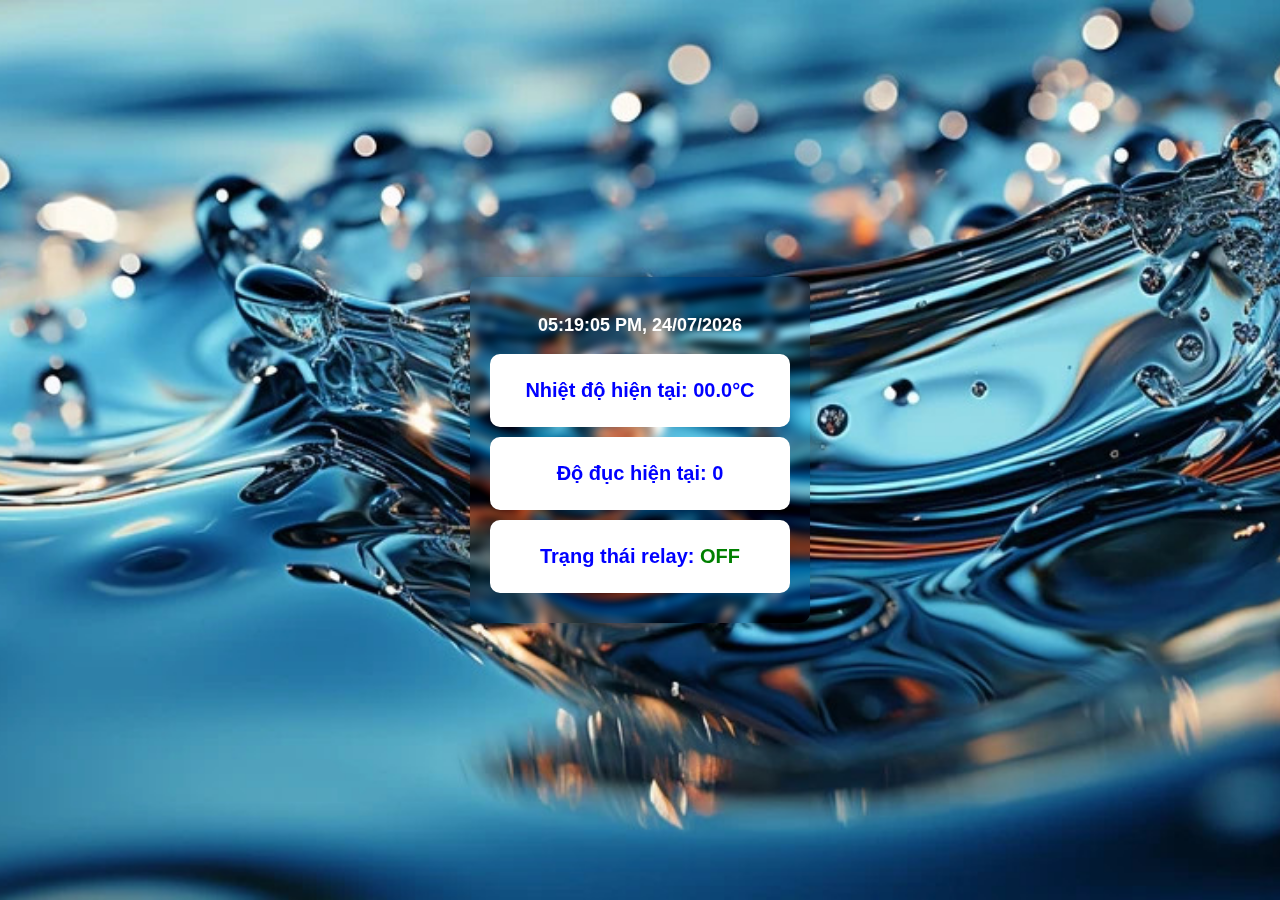
<file: data/pages/index.html>
<!DOCTYPE html>
<html lang="en">
  <head>
    <meta charset="UTF-8" />
    <meta name="viewport" content="width=device-width, initial-scale=1.0" />
    <link
      rel="stylesheet"
      href="https://cdnjs.cloudflare.com/ajax/libs/font-awesome/6.6.0/css/all.min.css"
    />
    <link rel="stylesheet" href="../css/index.css" />
    <link rel="shortcut icon" href="../ico/favicon.ico" type="image/x-icon" />
    <title>Temperature and Turbidity Monitoring</title>
  </head>
  <body>
    <div class="container">
      <p id="date-time">00:00:00 AM, 00/00/0000</p>
      <p id="date-time"></p>
      <div id="temperature-box">
        <h2>Nhiệt độ hiện tại: <span id="temperature">00.0</span>°C</h2>
        <div id="quaNhiet">Nhiệt độ của nước không nằm trong chỉ tiêu</div>
      </div>
      <div id="turbidity-box">
        <h2>Độ đục hiện tại: <span id="turbidity">0</span></h2>
        <div id="highTurbidity">Nước có vẻ đục!</div>
      </div>
      <!-- Thêm phần hiển thị trạng thái relay -->
      <div id="relay-box">
        <h2>Trạng thái relay: <span id="relayStatus">OFF</span></h2>
      </div>
    </div>
    <script src="../js/index.js"></script>
  </body>
</html>
</file>
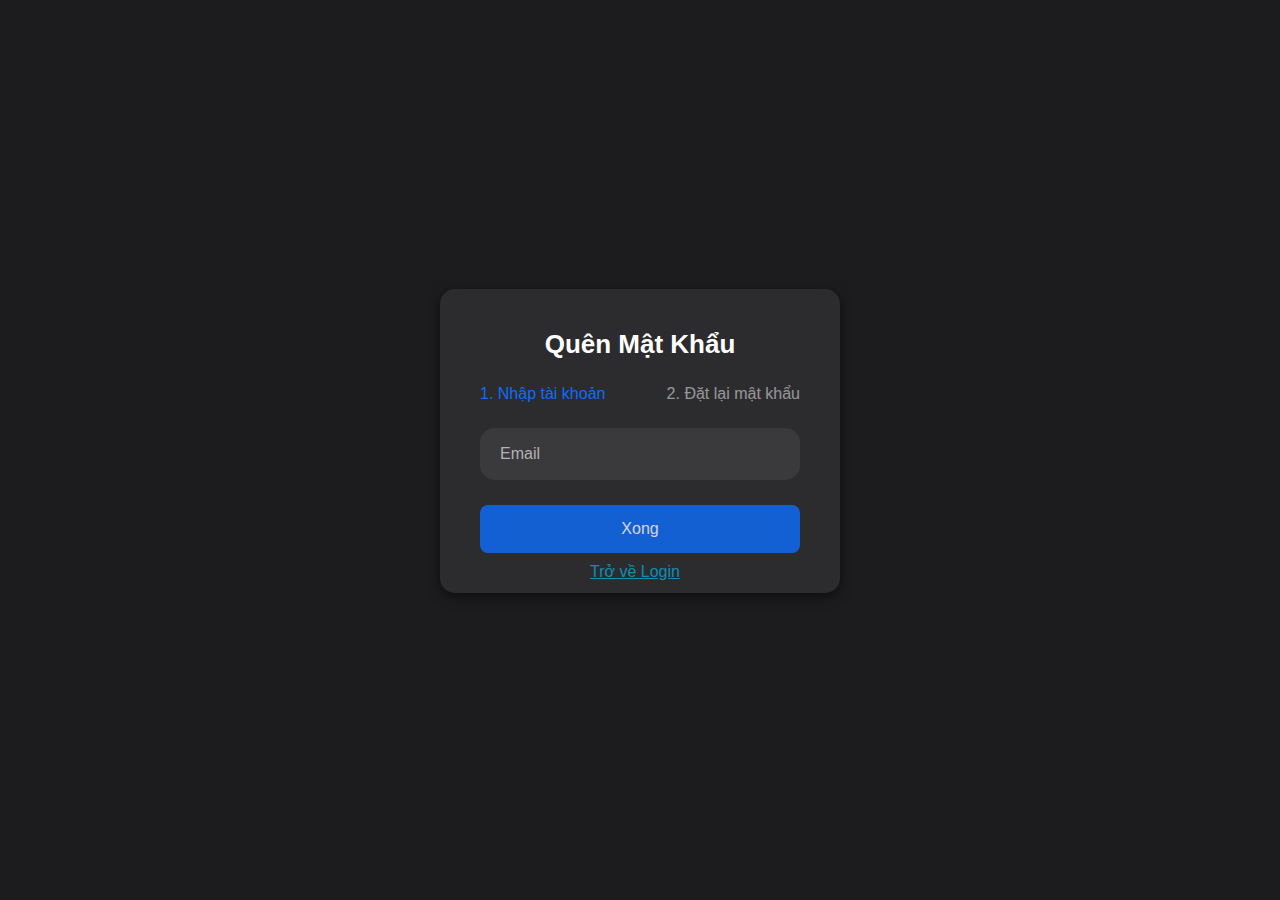
<file: data/pages/forgotPass.html>
<!DOCTYPE html>
<html lang="vi">
  <head>
    <meta charset="UTF-8" />
    <meta name="viewport" content="width=device-width, initial-scale=1.0" />
    <title>Quên Mật Khẩu</title>
    <link rel="stylesheet" href="../css/forgotPass.css" />
    <link rel="shortcut icon" href="../ico/favicon.ico" type="image/x-icon" />
    <link
      rel="stylesheet"
      href="https://cdnjs.cloudflare.com/ajax/libs/font-awesome/6.6.0/css/all.min.css"
    />
  </head>
  <body>
    <div class="container">
      <form id="formConfirmUser">
        <div class="forgot-password-box">
          <h2>Quên Mật Khẩu</h2>
          <div class="stages">
            <div class="stage" id="stage-1">1. Nhập tài khoản</div>
            <div class="stage">2. Đặt lại mật khẩu</div>
          </div>
          <div class="input-email">
            <input type="email" id="email" placeholder=" " required />
            <label for="email">Email</label>
            <div id="tooltip-email" class="tooltip-message">
              Email không hợp lệ!
            </div>
          </div>
          <button type="submit" id="continue">Xong</button>
        </div>
        <a href="./login.html" class="goLogin">Trở về Login</a>
      </form>

      <!--  -->
      <form id="formSetPass">
        <div class="forgot-password-box">
          <h2>Quên Mật Khẩu</h2>
          <div class="stages">
            <div class="stage">1. Nhập tài khoản</div>
            <div class="stage" id="stage-2">2. Đặt lại mật khẩu</div>
          </div>
          <div class="input-setpassword">
            <div id="tooltip-password" class="tooltip-message">
              Mật khẩu không khớp!
            </div>
            <div>
              <input
                type="password"
                id="newPassword"
                placeholder=" "
                required
              />
              <label for="newPassword">Mật khẩu mới</label>
              <i
                class="fa-solid fa-eye"
                onclick="togglePassword('newPassword', this)"
              ></i>
            </div>
            <div>
              <input
                type="password"
                id="confirmPassword"
                placeholder=" "
                required
              />
              <label for="confirmPassword">Nhập lại mật khẩu mới</label>
              <i
                class="fa-solid fa-eye"
                onclick="togglePassword('confirmPassword', this)"
              ></i>
            </div>
          </div>
          <button type="submit" id="Complete">Hoàn Tất</button>
        </div>
        <a href="./login.html" class="goLogin">Trở về Login</a>
        <!--  -->
      </form>
    </div>
    <script src="../js/forgotPass.js"></script>
  </body>
</html>
</file>
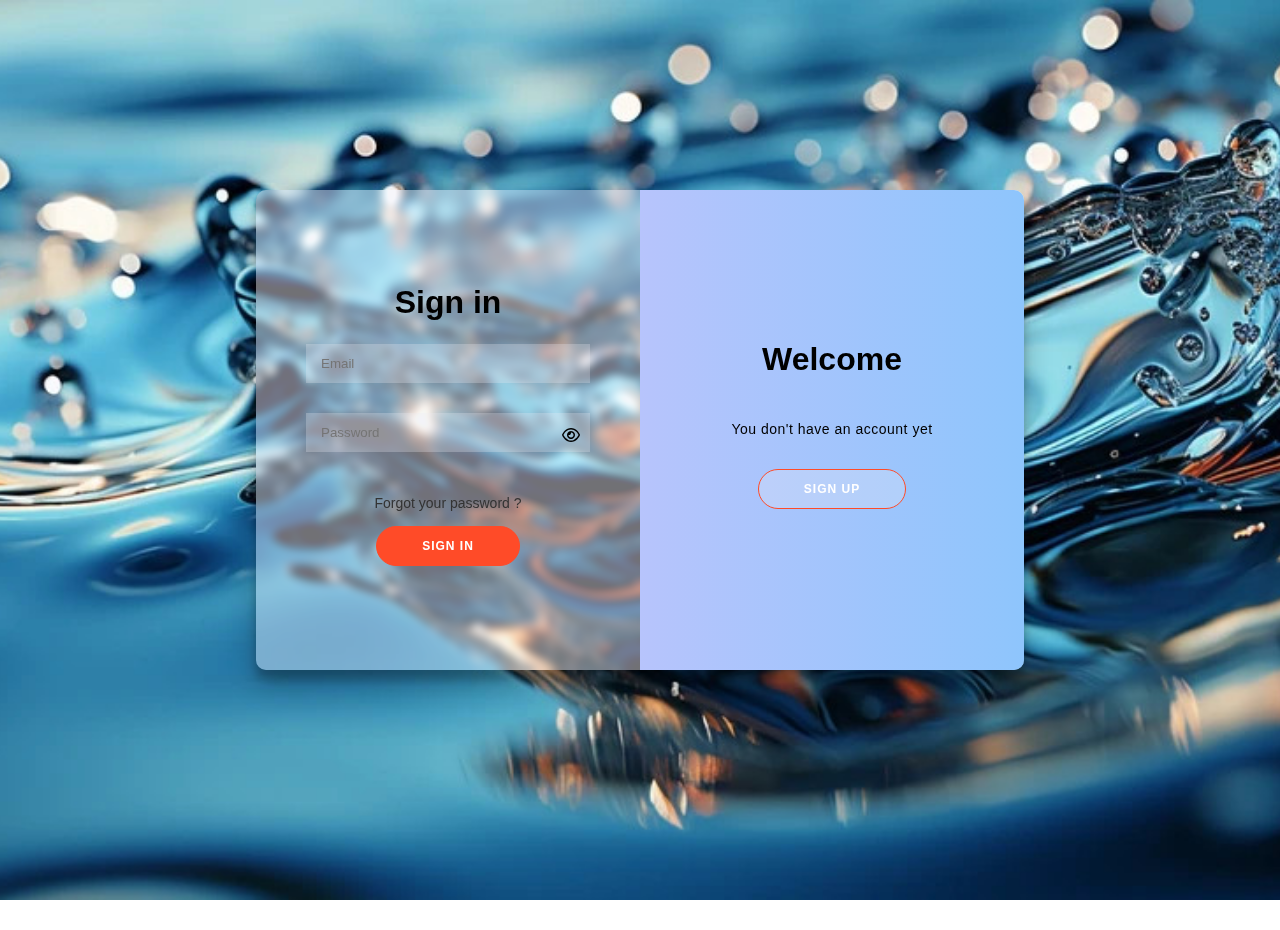
<file: data/pages/login.html>
<!DOCTYPE html>
<html lang="en">
  <head>
    <meta charset="UTF-8" />
    <meta name="viewport" content="width=device-width, initial-scale=1.0" />
    <link rel="stylesheet" href="../css/style.css" />
    <link rel="shortcut icon" href="../ico/favicon.ico" type="image/x-icon" />
    <link
      rel="stylesheet"
      href="https://cdnjs.cloudflare.com/ajax/libs/font-awesome/6.6.0/css/all.min.css"
    />
    <title>Login</title>
  </head>
  <body>
    <!-- <div class="video-container">
      <video autoplay muted loop id="background-video">
        <source src="../video/canhDep.mp4" type="video/mp4" />
        Your browser does not support HTML5 video.
      </video>
    </div> -->
    <div class="container" id="container">
      <div class="form-container sign-up-container hidden">
        <!-- đăng kí -->
        <form id="formRegister">
          <h1>Create Account</h1>
          <div id="eError-R" class="alertRegister">
            Email không được để trống
          </div>
          <input id="e-R" type="email" placeholder="Email" />
          <div id="passError-R" class="alertRegister">
            Password không được để trống
          </div>
          <div class="input-container">
            <input id="pass-R" type="password" placeholder="Password" />
            <i
              class="fa-regular fa-eye"
              onclick="togglePassword('pass-R', this)"
            ></i>
          </div>
          <div id="rePassError-R" class="alertRegister">
            Re-password không được để trống
          </div>
          <div class="input-container">
            <input id="rePass-R" type="password" placeholder="Re-password" />
            <i
              class="fa-regular fa-eye"
              onclick="togglePassword('rePass-R', this)"
            ></i>
          </div>
          <button type="submit">Sign up</button>
        </form>
      </div>

      <div class="form-container sign-in-container">
        <!-- đăng nhập -->
        <form id="formLogin">
          <h1>Sign in</h1>
          <div id="eError-L" class="alertLogin">Email không được để trống</div>
          <input id="e-L" type="email" placeholder="Email" />
          <div id="passError-L" class="alertLogin">
            Password không được để trống
          </div>
          <div class="input-container">
            <input id="pass-L" type="password" placeholder="Password" />
            <i
              class="fa-regular fa-eye"
              onclick="togglePassword('pass-L', this)"
            ></i>
          </div>
          <a href="./forgotPass.html">Forgot your password ?</a>
          <button type="submit">Sign in</button>
        </form>
      </div>
      <div class="overlay-container">
        <!-- lớp phủ -->
        <div class="overlay">
          <div class="overlay-panel overlay-left">
            <h1>Hello</h1>
            <p>You already have an account</p>
            <button class="ghost" id="signIn">Sign in</button>
          </div>
          <div class="overlay-panel overlay-right">
            <h1>Welcome</h1>
            <p>You don't have an account yet</p>
            <button class="ghost" id="signUp">Sign up</button>
          </div>
        </div>
      </div>
    </div>
    <script src="../js/script.js"></script>
  </body>
</html>
</file>
<file: data/css/index.css>
body {
  background-image: url(../img/water.jpg);
  background-repeat: no-repeat;
  background-position: center;
  background-size: cover;
  display: flex;
  justify-content: center;
  align-items: center;
  height: 100vh;
  font-family: Arial, sans-serif;
  background-color: #f2f2f2;
  margin: 0;
}

.container {
  /* background-color: #ff9800; */
  padding: 20px;
  border-radius: 10px;
  box-shadow: 0px 0px 10px rgba(0, 0, 0, 0.2);
  width: 300px;
  text-align: center;
  color: #333;
  -webkit-backdrop-filter: blur(5px) contrast(1.2);
  backdrop-filter: blur(5px) contrast(1.2);
}

.container h2 {
  font-size: 20px;
  margin: 10px 0;
  color: blue;
}

#temperature-box,
#turbidity-box,
#relay-box {
  /* background-color: #ffe0b2; */
  background-color: #fff;
  border-radius: 10px;
  padding: 15px;
  margin: 10px 0;
  color: #000;
}

#date-time {
  font-size: 18px;
  font-weight: bold;
  color: white;
}

#quaNhiet,
#highTurbidity {
  font-size: 14px;
  color: red;
  margin-top: 5px;
  display: none;
}

#relayStatus {
  font-weight: bold;
  color: green;
  cursor: pointer;
}
</file>
<file: data/css/forgotPass.css>
* {
  margin: 0;
  padding: 0;
  box-sizing: border-box;
}

body {
  background-color: #1c1c1e;
  color: #fff;
  font-family: Arial, sans-serif;
  display: flex;
  justify-content: center;
  align-items: center;
  height: 100vh;
}

.container {
  display: flex;
  justify-content: center;
  align-items: center;
  height: 100vh;
  width: 100%;
}

/*  */
.tooltip-message {
  display: none; /* Ẩn mặc định */
  position: absolute;
  background-color: #333; /* Màu nền của tooltip */
  color: #fff;
  padding: 5px 10px;
  border-radius: 4px;
  font-size: 14px;
  top: -35px; /* Đặt tooltip ở phía trên input */
  left: 50%;
  transform: translateX(-50%);
  white-space: nowrap;
  opacity: 0;
  transition: opacity 0.3s ease-in-out;
  z-index: 10;
}

/* Hiện tooltip */
.tooltip-message.show {
  display: block;
  position: absolute;
  opacity: 1;
}

/* Thêm mũi tên phía dưới tooltip */
.tooltip-message::after {
  content: "";
  position: absolute;
  bottom: -5px;
  left: 50%;
  transform: translateX(-50%);
  border-width: 5px;
  border-style: solid;
  border-color: #333 transparent transparent transparent;
}
/*  */

.forgot-password-box {
  background-color: #2c2c2e;
  padding: 40px;
  border-radius: 15px;
  text-align: center;
  width: 400px;
  height: auto;
  box-shadow: 0 4px 12px rgba(0, 0, 0, 0.5);
}

h2 {
  font-size: 26px;
  margin-bottom: 25px;
}

.stages {
  display: flex;
  justify-content: space-between;
  margin-bottom: 25px;
}

.stage {
  font-size: 16px;
  opacity: 0.5;
}

.stage.active {
  color: #0d6efd;
  opacity: 1;
}

p {
  font-size: 16px;
  margin-bottom: 25px;
}

/* Container chứa input và label */
.input-email {
  position: relative;
  margin-bottom: 25px;
}
.input-setpassword {
  position: relative;
  margin-bottom: 25px;
}

input {
  width: 100%;
  padding: 15px;
  border: 2px solid #3a3a3c;
  border-radius: 15px;
  background-color: #3a3a3c;
  color: white;
  font-size: 16px;
  outline: none;
  transition: border-color 0.3s ease;
  padding-right: 40px;
}

input:focus {
  border-color: #0d6efd;
}
.goLogin {
  position: relative;
  top: -30px;
  left: 150px;
  color: rgb(11, 143, 180);
  z-index: 1;
}

#formSetPass {
  display: none;
}

i {
  position: absolute;
  margin-top: 18px;
  margin-left: -30px;
  cursor: pointer;
}

label {
  position: absolute;
  top: 50%;
  left: 15px;
  transform: translateY(-50%);
  color: #b3b3b3;
  font-size: 16px;
  pointer-events: none;
  transition: 0.3s ease;
  background-color: transparent;
  padding: 0 5px;
}

.input-setpassword div {
  position: relative;
  margin-bottom: 15px;
}

/* Khi người dùng nhấp vào hoặc có nội dung, label sẽ di chuyển lên trên và có nền màu */
input:focus + label,
input:not(:placeholder-shown) + label {
  top: 0px;
  /* left: 15px; */
  transform: translateY(-50%) scale(0.85);
  background-color: #1c1c1e; /* Nền màu bao quanh nhãn */
  color: #0d6efd;
  padding: 0 10px;
  border-radius: 12px; /* Làm tròn đường viền */
  border: 2px solid #0d6efd; /* Đường viền màu xanh */
}

button {
  width: 100%;
  padding: 15px;
  background-color: #0d6efd;
  color: white;
  border: none;
  border-radius: 8px;
  cursor: pointer;
  font-size: 16px;
  opacity: 0.8;
  transition: opacity 0.3s ease;
}

button:hover {
  opacity: 1;
}
</file>
<file: data/css/style.css>
@import url("https://fonts.googleapis.com/css2?family=Montserrat+Alternates:wght@400;700&display=swap");

* {
  box-sizing: border-box;
}

body {
  background: url(../img/water.jpg) center/cover fixed;
  /* background: #f6f5f7; */
  display: flex;
  justify-content: center;
  align-items: center;
  flex-direction: column;
  font-family: "Montserrat", sans-serif;
  height: 100vh;
  margin: -20px 0 50px;
}

/* .video-container {
  position: absolute;
  top: 0;
  left: 0;
  height: 100%;
  width: 100%;
  overflow: hidden;
}
#background-video {
  position: absolute;
  top: 50%;
  left: 50%;
  transform: translate(-50%, -50%);
  min-width: 100%;
  min-height: 100%;
  width: auto;
  height: auto;
  width: 100vh;
  height: auto;
  z-index: -1;
} */

button {
  cursor: pointer;
  padding: 10px 20px;
  font-size: 16px;
}

h1 {
  font-weight: bold;
  margin-top: -10px;
}

h2 {
  text-align: center;
}

p {
  font-size: 14px;
  font-weight: 100;
  line-height: 20px;
  letter-spacing: 0.5px;
  margin: 20px 0 30px;
}

span {
  font-size: 12px;
}

a {
  color: #333;
  font-size: 14px;
  text-decoration: none;
  margin: 15px 0;
}

/*  */
.input-container {
  position: relative;
  width: 100%;
}

.input-container input {
  width: 100%;
  padding-right: 40px; /* Để chừa khoảng trống cho biểu tượng mắt */
}

.input-container i {
  position: absolute;
  right: 10px; /* Đặt biểu tượng sát bên phải */
  top: 18%;
  transform: translateY(-50%);
  cursor: pointer;
}
/*  */

button {
  border-radius: 20px;
  border: 1px solid #ff4b28;
  background-color: #ff4b28;
  color: #ffffff;
  font-size: 12px;
  font-weight: bold;
  padding: 12px 45px;
  letter-spacing: 1px;
  text-transform: uppercase;
  transition: transform 80ms ease-in;
}

button:active {
  transform: scale(0.95);
}

button:focus {
  outline: none;
}

button.ghost {
  background-color: transparent;
  /* border-color: #ffffff; */
  background-color: rgba(237, 237, 243, 0.277);
}

form {
  /* background-color: #ffffff; */
  background-color: rgba(237, 237, 243, 0.277);
  display: flex;
  align-items: center;
  justify-content: center;
  flex-direction: column;
  padding: 0 50px;
  height: 100%;
  text-align: center;
}

input {
  /* background-color: #eee; */
  background-color: rgba(237, 237, 243, 0.277);
  border: none;
  position: relative;
  top: -20px;
  padding: 12px 15px;
  margin: 8px 0;
  width: 100%;
}

.container {
  /* background-color: #fff; */
  background-color: rgba(237, 237, 243, 0.277);
  -webkit-backdrop-filter: blur(5px) contrast(1.2);
  backdrop-filter: blur(5px) contrast(1.2);
  border-radius: 10px;
  box-shadow: 0 14px 28px rgba(0, 0, 0, 0.25), 0 10px 10px rgba(0, 0, 0, 0.22);
  position: relative;
  overflow: hidden;
  width: 768px;
  max-width: 100%;
  min-height: 480px;
}

.form-container {
  position: absolute;
  top: 0;
  height: 100%;
  transition: all 0.6s ease-in-out;
}
div.alertLogin {
  position: relative;
  top: 45px;
  color: red;
  font-size: 12px;
  visibility: hidden;
}
div.alertRegister {
  position: relative;
  top: 45px;
  color: red;
  font-size: 12px;
  visibility: hidden;
}

.sign-in-container {
  left: 0;
  width: 50%;
  z-index: 2;
}

.container.right-panel-active .sign-in-container {
  transform: translateX(100%);
  opacity: 0;
  z-index: 1;
}

.sign-up-container {
  left: 0;
  width: 50%;
  opacity: 0;
  z-index: 1;
}

.container.right-panel-active .sign-up-container {
  transform: translateX(100%);
  opacity: 1;
  z-index: 5;
  animation: show 0.6s;
}

@keyframes show {
  0%,
  49.99% {
    opacity: 0;
    z-index: 1;
  }
  50%,
  100% {
    opacity: 1;
    z-index: 5;
  }
}

.overlay-container {
  position: absolute;
  top: 0;
  left: 50%;
  width: 50%;
  height: 100%;
  overflow: hidden;
  transition: transform 0.6s ease-in-out;
  z-index: 100;
}

.container.right-panel-active .overlay-container {
  transform: translateX(-100%);
}

.overlay {
  /* background-color: #8EC5FC;
background-image: linear-gradient(62deg, #8EC5FC 0%, #E0C3FC 100%); */

  background: #8ec5fc;
  background: -webkit-linear-gradient(to right, #e0c3fc, #8ec5fc);
  background: linear-gradient(to right, #e0c3fc, #8ec5fc);
  background-repeat: no-repeat;
  background-size: cover;
  background-position: 0 0;
  /* color: #ffffff; */
  background-color: rgba(237, 237, 243, 0.277);
  position: relative;
  left: -100%;
  height: 100%;
  width: 200%;
  transform: translateX(0);
  transition: transform 0.6s ease-in-out;
}

.container.right-panel-active .overlay {
  transform: translateX(50%);
}

.overlay-panel {
  position: absolute;
  display: flex;
  align-items: center;
  justify-content: center;
  flex-direction: column;
  padding: 0 40px;
  text-align: center;
  top: 0;
  height: 100%;
  width: 50%;
  transform: translateX(0);
  transition: transform 0.6s ease-in-out;
}

.overlay-left {
  transform: translateX(-20%);
}

.container.right-panel-active .overlay-left {
  transform: translateX(0);
}

.overlay-right {
  right: 0;
  transform: translateX(0);
}

.container.right-panel-active .overlay-right {
  transform: translateX(20%);
}

.social-container {
  margin: 20px 0;
}

.social-container a {
  border: 1px solid #dddddd;
  border-radius: 50%;
  display: inline-flex;
  justify-content: center;
  align-items: center;
  margin: 5px;
  height: 40px;
  width: 40px;
}
</file>
